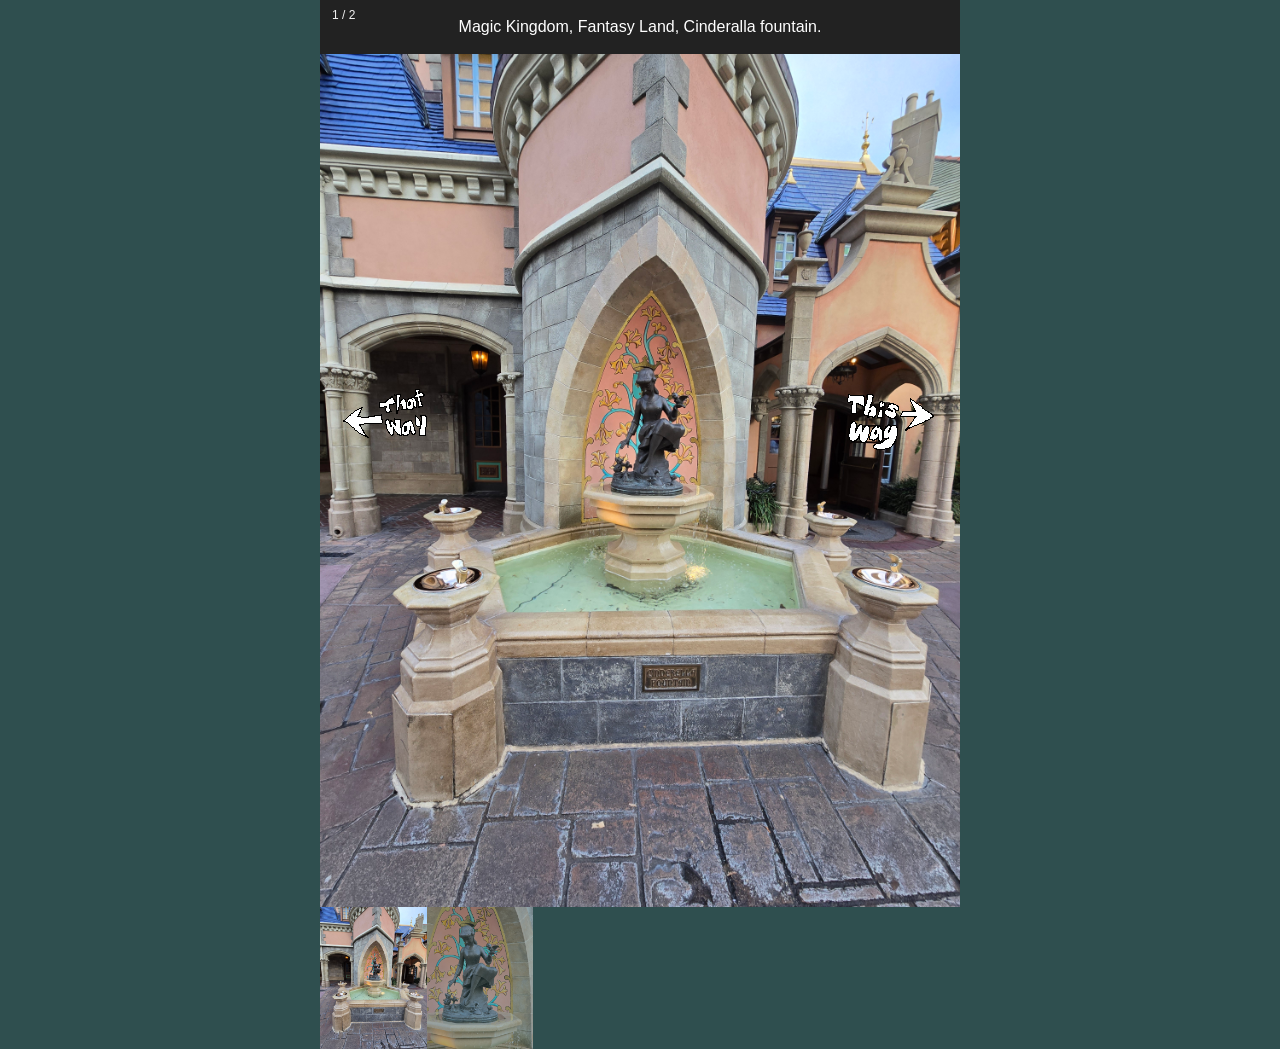
<file: mk/mk-fountain.html>
<!DOCTYPE html>
<html>
    <head>
<meta name="viewport" content="width=device-width, initial-scale=1">
<link rel="stylesheet" href="../styles.css">
</head>
<body>
<div class="container">
    <div class="caption-container">
        <p id="caption"></p>
    </div>
  <div class="mySlides">
    <div class="numbertext">1 / 2</div>
    <img src=".\20250124_083803.jpg" style="width:100%">
  </div>

  <div class="mySlides">
    <div class="numbertext">2 / 2</div>
    <img src=".\20250124_083810.jpg" style="width:100%">
  </div>

    
  <a class="prev" onclick="plusSlides(-1)"><img src="..\thatway.png" alt="BACK?"/></a>
  <a class="next" onclick="plusSlides(1)"><img src="..\thisway.png" alt="NEXT"/></a>

  <div class="row">
    <div class="column">
      <img class="demo cursor" src=".\20250124_083803.jpg" style="width:100%" onclick="currentSlide(1)" alt="Magic Kingdom, Fantasy Land, Cinderalla fountain.">
    </div>
    <div class="column">
      <img class="demo cursor" src=".\20250124_083810.jpg" style="width:100%" onclick="currentSlide(2)" alt="Magic Kingdom gate, Fantasy Land, Cinderalla fountain closeup.">
    </div>
  </div>
</div>
<script src="../script.js"></script>
</body>
</html>
</file>
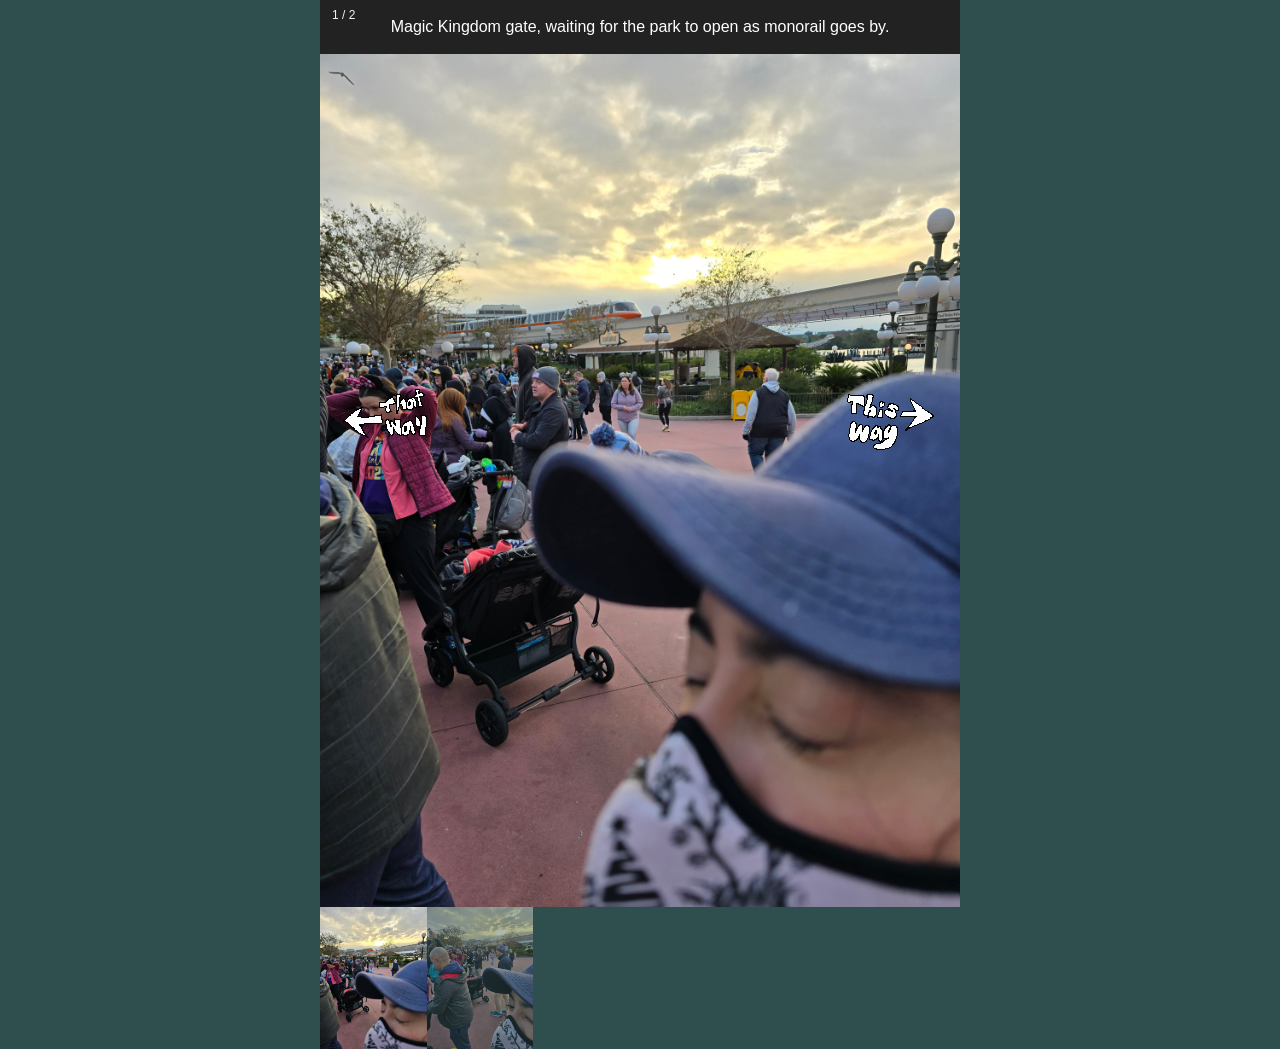
<file: mk/mk-gate.html>
<!DOCTYPE html>
<html>
    <head>
<meta name="viewport" content="width=device-width, initial-scale=1">
<link rel="stylesheet" href="../styles.css">
</head>
<body>
<div class="container">
    <div class="caption-container">
        <p id="caption"></p>
    </div>
  <div class="mySlides">
    <div class="numbertext">1 / 2</div>
    <img src=".\20250124_075007.jpg" style="width:100%">
  </div>

  <div class="mySlides">
    <div class="numbertext">2 / 2</div>
    <img src=".\20250124_075008.jpg" style="width:100%">
  </div>

    
  <a class="prev" onclick="plusSlides(-1)"><img src="..\thatway.png" alt="BACK?"/></a>
  <a class="next" onclick="plusSlides(1)"><img src="..\thisway.png" alt="NEXT"/></a>

  <div class="row">
    <div class="column">
      <img class="demo cursor" src=".\20250124_075007.jpg" style="width:100%" onclick="currentSlide(1)" alt="Magic Kingdom gate, waiting for the park to open as monorail goes by.">
    </div>
    <div class="column">
      <img class="demo cursor" src=".\20250124_075008.jpg" style="width:100%" onclick="currentSlide(2)" alt="Magic Kingdom gate, waiting for the park to open as monorail goes by.">
    </div>
  </div>
</div>
<script src="../script.js"></script>
</body>
</html>
</file>
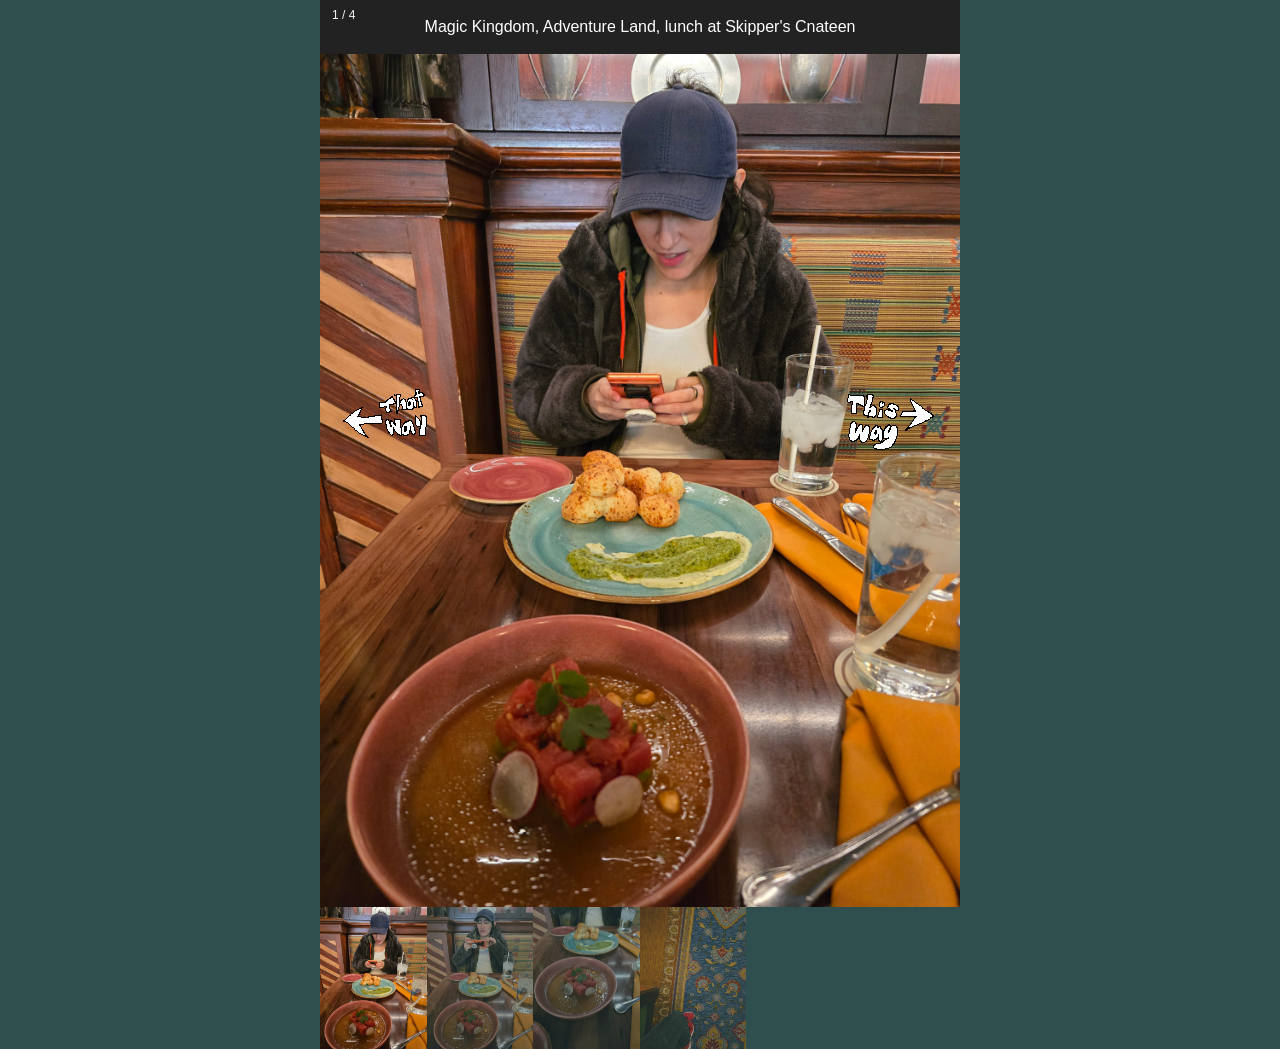
<file: mk/mk-skipper-canteen.html>
<!DOCTYPE html>
<html>
    <head>
<meta name="viewport" content="width=device-width, initial-scale=1">
<link rel="stylesheet" href="../styles.css">
</head>
<body>
<div class="container">
    <div class="caption-container">
        <p id="caption"></p>
    </div>
  <div class="mySlides">
    <div class="numbertext">1 / 4</div>
    <img src=".\20250124_111239.jpg" style="width:100%">
  </div>

  <div class="mySlides">
    <div class="numbertext">2 / 4</div>
    <img src=".\20250124_111242.jpg" style="width:100%">
  </div>

  <div class="mySlides">
    <div class="numbertext">3 / 4</div>
    <img src=".\20250124_111244.jpg" style="width:100%">
  </div>

  <div class="mySlides">
    <div class="numbertext">4 / 4</div>
    <img src=".\20250124_120845.jpg" style="width:100%">
  </div>

    
  <a class="prev" onclick="plusSlides(-1)"><img src="..\thatway.png" alt="BACK?"/></a>
  <a class="next" onclick="plusSlides(1)"><img src="..\thisway.png" alt="NEXT"/></a>

  <div class="row">
    <div class="column">
      <img class="demo cursor" src=".\20250124_111239.jpg" style="width:100%" onclick="currentSlide(1)" alt="Magic Kingdom, Adventure Land, lunch at Skipper's Cnateen">
    </div>
    <div class="column">
      <img class="demo cursor" src=".\20250124_111242.jpg" style="width:100%" onclick="currentSlide(2)" alt="Magic Kingdom, Adventure Land, lunch at Skipper's Cnateen">
    </div>
    <div class="column">
      <img class="demo cursor" src=".\20250124_111244.jpg" style="width:100%" onclick="currentSlide(3)" alt="Magic Kingdom, Adventure Land, lunch at Skipper's Cnateen">
    </div>
    <div class="column">
      <img class="demo cursor" src=".\20250124_120845.jpg" style="width:100%" onclick="currentSlide(4)" alt="Magic Kingdom, Adventure Land, lunch at Skipper's Cnateen">
    </div>
  </div>
</div>
<script src="../script.js"></script>
</body>
</html>
</file>
<file: styles.css>
body {
  font-family: Arial;
  margin: 0;
  background-color: darkslategray;
}

area {
    background-color: red;
}

* {
  box-sizing: border-box;
}

img {
  vertical-align: middle;
}

/* Position the image container (needed to position the left and right arrows) */
.container {
  position: relative;
  width: 50%;
  display:block;
  margin: auto;
}

/* Hide the images by default */
.mySlides {
  display: none;
  height: 100%;
}

.mySlides img {
height: 100%;
width: 100%;
}

/* Add a pointer when hovering over the thumbnail images */
.cursor {
  cursor: pointer;
}

/* Next & previous buttons */
.prev,
.next {
  cursor: pointer;
  position: absolute;
  top: 40%;
  width: auto;
  padding: 16px;
  margin-top: -50px;
  color: white;
  font-weight: bold;
  font-size: 20px;
  border-radius: 0 3px 3px 0;
  user-select: none;
  -webkit-user-select: none;
}

/* Position the "next button" to the right */
.next {
  right: 0;
  border-radius: 3px 0 0 3px;
}

/* On hover, add a black background color with a little bit see-through */
.prev:hover,
.next:hover {
  background-color: rgba(0, 0, 0, 0.8);
}

/* Number text (1/3 etc) */
.numbertext {
  color: #f2f2f2;
  font-size: 12px;
  padding: 8px 12px;
  position: absolute;
  top: 0;
}

/* Container for image text */
.caption-container {
  text-align: center;
  background-color: #222;
  padding: 2px 16px;
  color: white;
}

.row:after {
  content: "";
  display: table;
  clear: both;
}

/* Six columns side by side */
.column {
  float: left;
  width: 16.66%;
}

/* Add a transparency effect for thumnbail images */
.demo {
  opacity: 0.6;
}

.active,
.demo:hover {
  opacity: 1;
}
</file>
